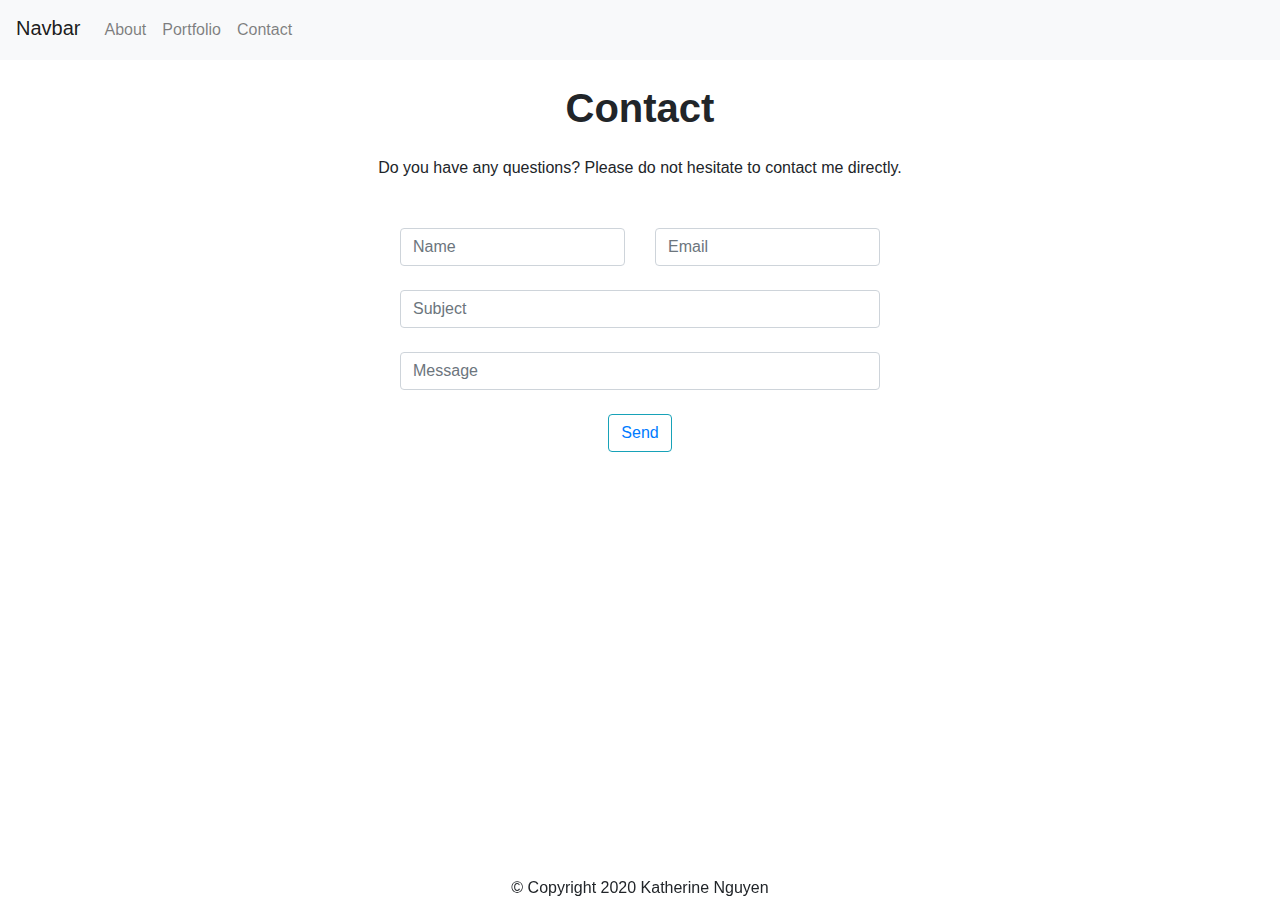
<file: contact.html>
<!DOCTYPE html>
<html lang="en">
<head>
    <meta charset="UTF-8">
    <meta name="viewport" content="width=device-width, initial-scale=1.0">
    <title>Contact Page</title>

    <link rel="stylesheet" href="https://maxcdn.bootstrapcdn.com/bootstrap/4.0.0/css/bootstrap.min.css">

</head>
<body style="overflow-x: hidden;">

   <nav class="navbar navbar-expand-lg navbar-light bg-light">
    <span class="navbar-brand mb-1 h1">Navbar</span>
    <button class="navbar-toggler" type="button" data-toggle="collapse" data-target="#navbarSupportedContent"
      aria-controls="navbarSupportedContent" aria-expanded="false" aria-label="Toggle navigation">
      <span class="navbar-toggler-icon"></span>
    </button>
    <div class="collapse navbar-collapse" id="navbarSupportedContent">
      <ul class="nav navbar-nav navbar-right">
        <li class="nav-item">
          <a class="nav-link" href="index.html">About</a>
        </li>
        <li class="nav-item">
          <a class="nav-link" href="portfolio.html">Portfolio</a>
        </li>
        <li class="nav-item">
          <a class="nav-link" href="contact.html">Contact</a>
        </li>
      </ul>
    </div>
  </nav>

  <main>

  
    <h1 class="h1-responsive font-weight-bold text-center my-4">Contact</h1>
   
    <p class="text-center w-responsive mx-auto mb-5">Do you have any questions? Please do not hesitate to contact me directly.</p>

    <section class="row">

      
        <article class="mx-auto">
            <form action="#" style="width: 480px;" name="contact-form" method="POST">

             
                <section class="row">          
                    <div class="col-md-6">
                        <div class="md-form mb-4">
                            <input type="text" name="name" class="form-control" placeholder="Name" required>
                        </div>
                    </div>
                  
                    <div class="col-md-6">
                        <div class="md-form mb-4">
                            <input type="text" name="email" class="form-control" placeholder="Email" required>
                        </div>
                    </div>
                
                </section>
            
                <section class="row">
                    <div class="col-md-12">
                        <div class="md-form mb-4">
                            <input type="text" name="subject" class="form-control" placeholder="Subject" required>
                        </div>
                    </div>
                </section>
              
                <section class="row">
                    <div class="col-md-12">
                        <div class="md-form mb-4">
                            <input type="text" name="message" class="form-control" placeholder="Message" required>
                        </div>

                    </div>
                </section>

            </form>

            <div class="text-center text-md-center">
                <button type="button" class="btn btn-outline-info"><a href="index.html">Send</a></button>
            </div>
              
        </article>
    </section>
</main>

<footer class="fixed-bottom text-center">

    © Copyright 2020 Katherine Nguyen


  </footer>



<script src="https://ajax.googleapis.com/ajax/libs/jquery/1.11.3/jquery.min.js"></script>

<script src="https://cdnjs.cloudflare.com/ajax/libs/popper.js/1.14.3/umd/popper.min.js"></script>

 
<script src="https://maxcdn.bootstrapcdn.com/bootstrap/4.0.0/js/bootstrap.min.js"></script>

</body>
</html>
</file>
